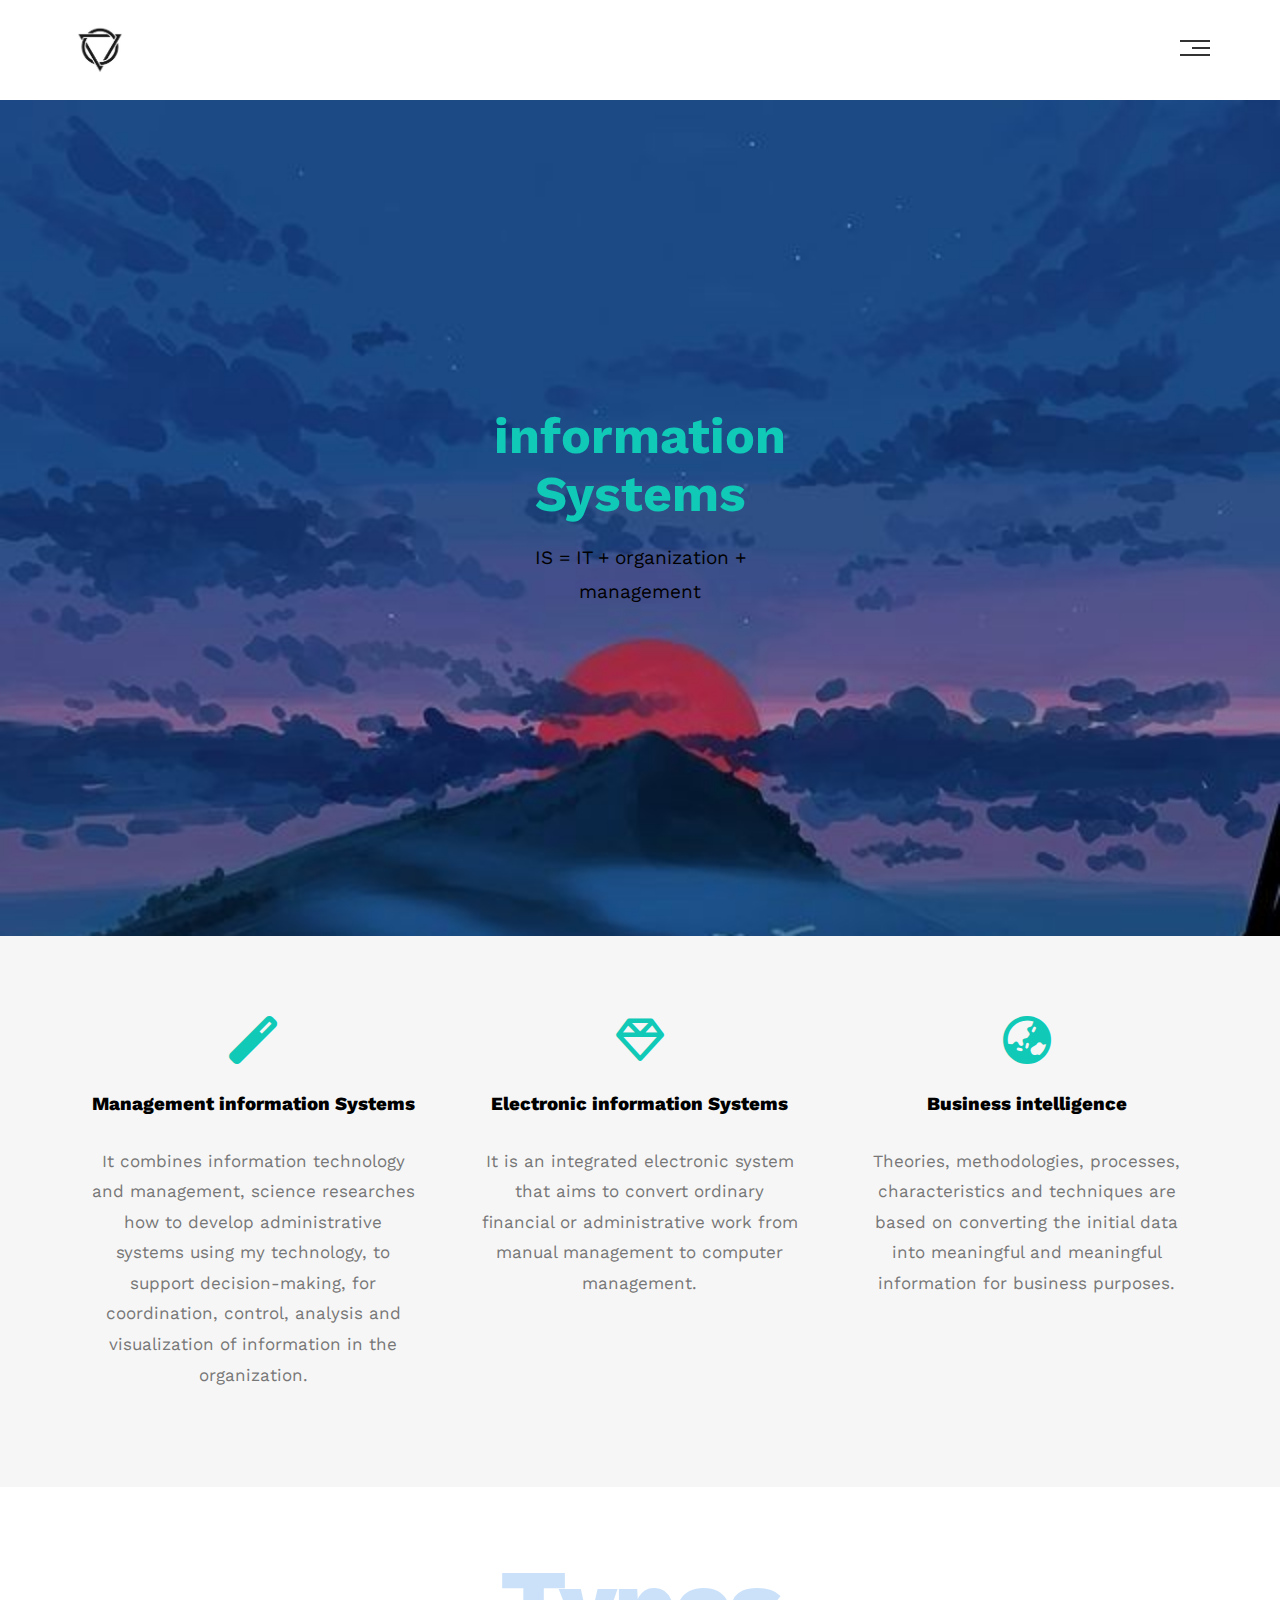
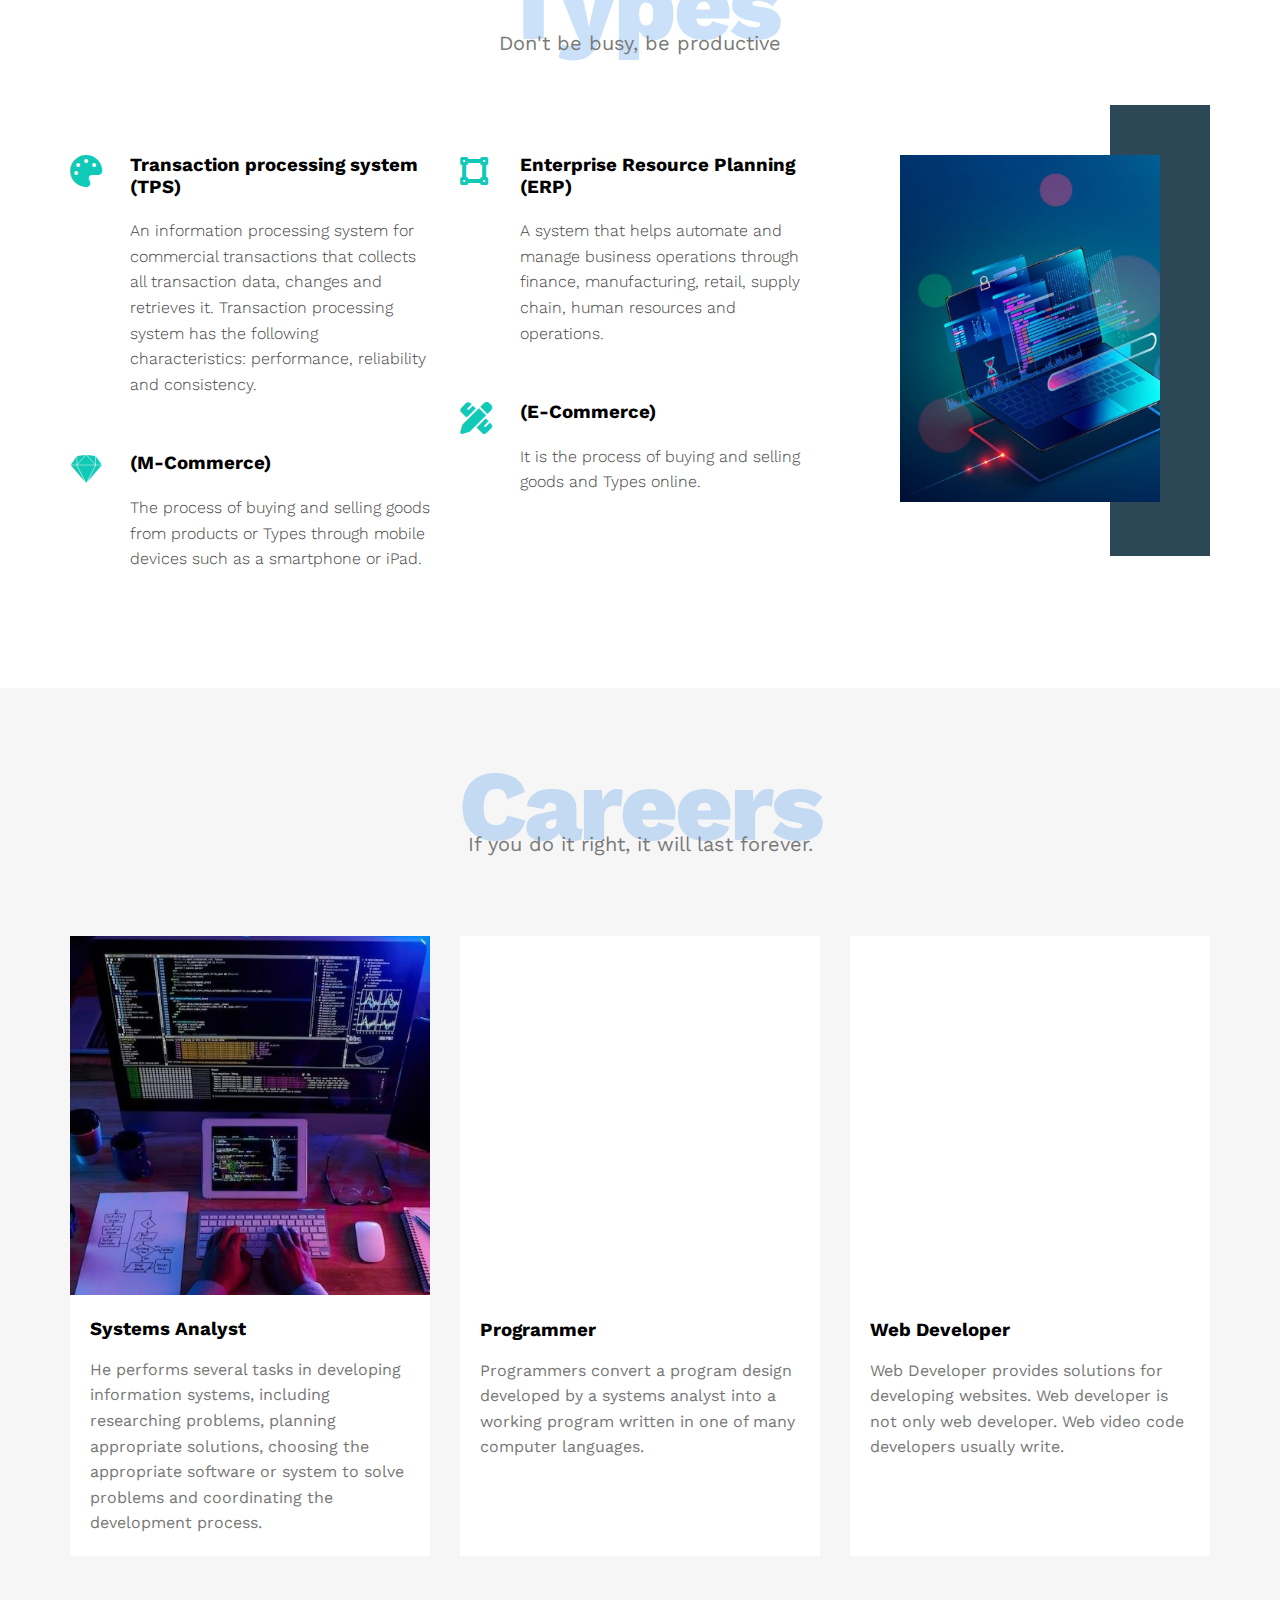
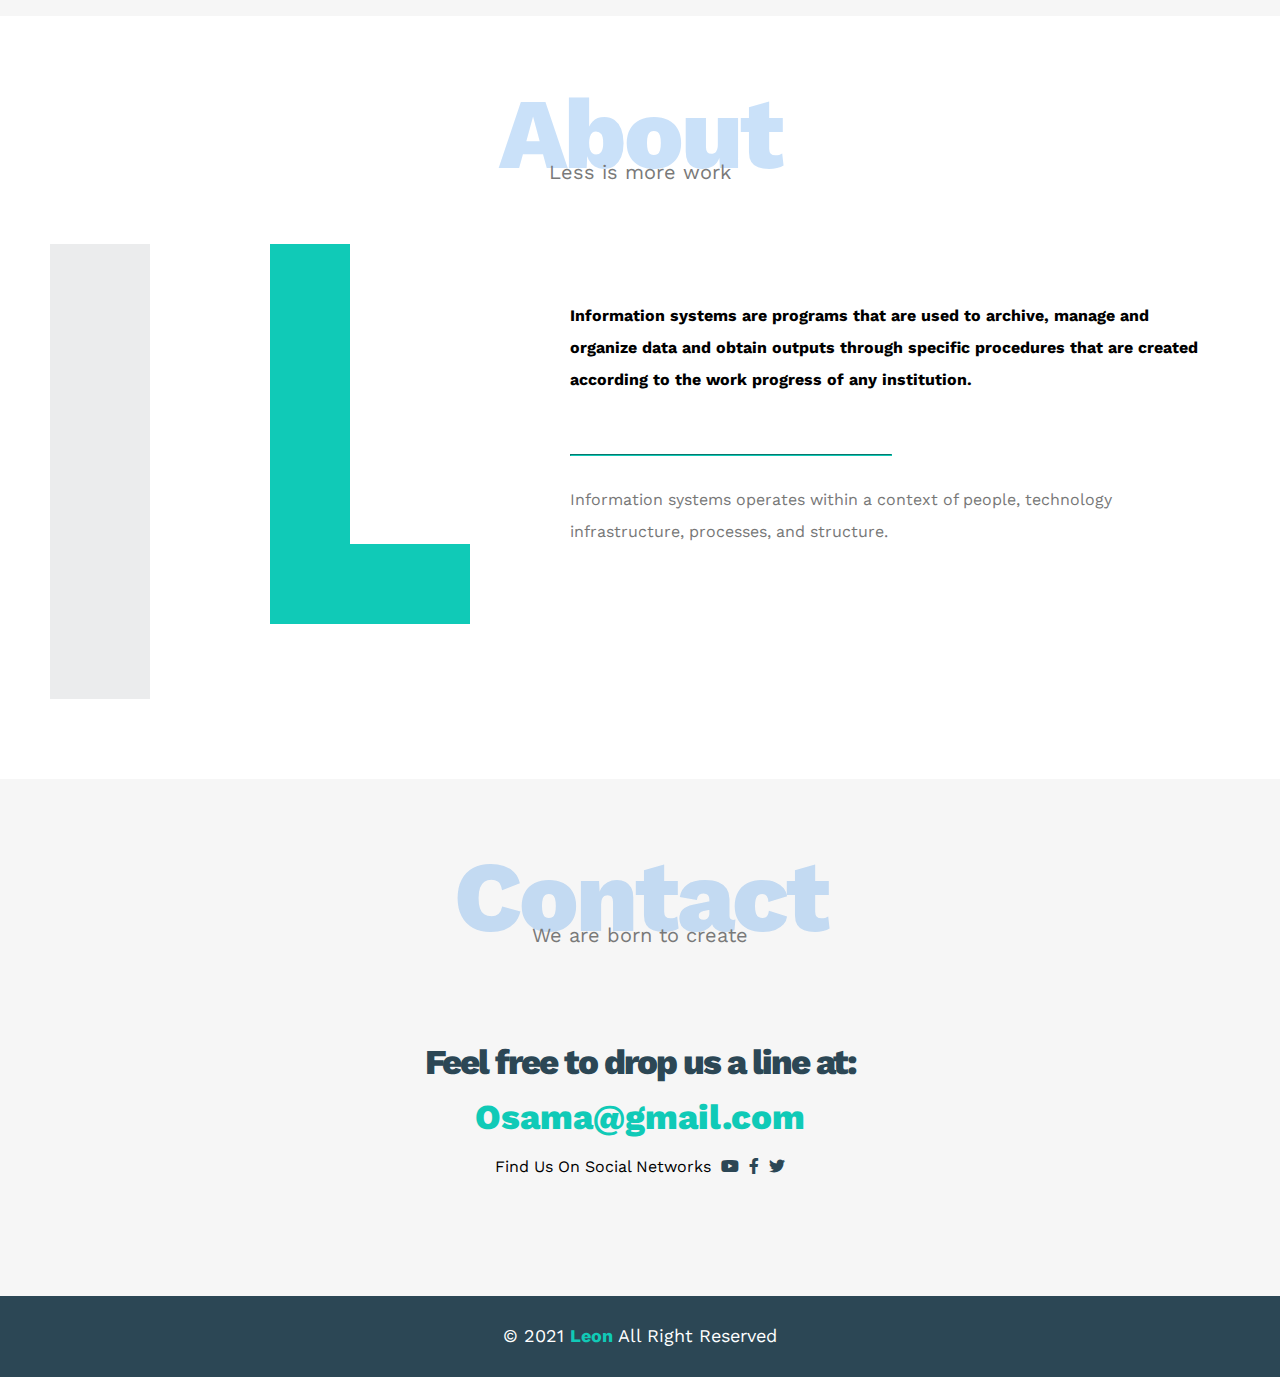
<file: index.html>
<!DOCTYPE html>
<html lang="en">
  <head>
    <meta charset="UTF-8" />
    <meta http-equiv="X-UA-Compatible" content="IE=edge" />
    <meta name="viewport" content="width=device-width, initial-scale=1.0" />
    <title>Leon Template One</title>
    <!-- Main Template CSS File -->
    <link rel="stylesheet" href="css/leon.css" />
    <!-- Render All Elements Normally -->
    <link rel="stylesheet" href="css/normalize.css" />
    <!-- Font Awesome Library -->
    <link rel="stylesheet" href="css/all.min.css" />
    <!-- Google Fonts -->
    <link rel="preconnect" href="https://fonts.gstatic.com" />
    <link
      href="https://fonts.googleapis.com/css2?family=Work+Sans:wght@200;300;400;500;600;700;800&#038;display=swap"
      rel="stylesheet"
    />
  </head>
  <body>
    <!-- Start Header -->
    <div class="header">
      <div class="container">
        <img decoding="async" class="logo" src="images/1-4.jpg" alt="" />
        <!-- folder the icons -->
        <div class="links">
          <span class="icon">
            <span></span>
            <span></span>
            <span></span>
          </span>
          <ul>
            <li><a href="#Types">Types</a></li>
            <li><a href="#Careers">Careers</a></li>
            <li><a href="#about">About</a></li>
            <li><a href="#contact">Contact</a></li>
          </ul>
        </div>
      </div>
    </div>
    <!-- End Header -->
    <!-- Start Landing Section -->
    <div class="landing">
      <div class="intro-text">
        <h1>information Systems</h1>
        <p>IS = IT + organization + management</p>
      </div>
    </div>
    <!-- End Landing Section -->
    <!-- Start Features -->
    <div class="features">
      <div class="container">
        <div class="feat">
          <i class="fas fa-magic fa-3x"></i>
          <h3>Management information Systems </h3>
          <p>It combines information technology and management, science researches how to develop administrative systems using my technology, to support decision-making, for coordination, control, analysis and visualization of information in the organization.
          </p>
        </div>
        <div class="feat">
          <i class="far fa-gem fa-3x"></i>
          <h3>Electronic information Systems</h3>
          <p>It is an integrated electronic system that aims to convert ordinary financial or administrative work from manual management to computer management.
          </p>
        </div>
        <div class="feat">
          <i class="fas fa-globe-asia fa-3x"></i>
          <h3>Business intelligence</h3>
          <p>Theories, methodologies, processes, characteristics and techniques are based on converting the initial data into meaningful and meaningful information for business purposes.
          </p>
        </div>
      </div>
    </div>
    <!-- End Features -->
    <!-- Start Types -->
    <div class="Types" id="Types">
      <div class="container">
        <h2 class="special-heading">Types</h2>
        <p>Don't be busy, be productive</p>
        <!-- colunm 3 -->
        <div class="Types-content">  
          <div class="col">
            <!-- Start Type culonm 1-->
            <div class="typ">
              <i class="fas fa-palette fa-2x"></i>
              <div class="text">
                <h3>Transaction processing system (TPS)</h3>
                <p>
                  An information processing system for commercial transactions that collects all transaction data, changes and retrieves it. 
                  Transaction processing system has the following characteristics: performance, reliability and consistency.
                </p>
              </div>
            </div>
            <div class="typ">
              <i class="fab fa-sketch fa-2x"></i>
              <div class="text">
                <h3>(M-Commerce)</h3>
                <p>
                  The process of buying and selling goods from products or Types through mobile devices 
                  such as a smartphone or iPad.
                </p>
              </div>
            </div>
            <!-- End Type culonm 1 -->
          </div>

          <div class="col">
            <!-- start Type culonm 2-->
            <div class="typ">
              <i class="fas fa-vector-square fa-2x"></i>
              <div class="text">
                <h3>Enterprise Resource Planning (ERP)</h3>
                <p>
                  A system that helps automate and manage business operations through finance,
                  manufacturing, retail, supply chain, human resources and operations.
                </p>
              </div>
            </div>
            <div class="typ">
              <i class="fas fa-pencil-ruler fa-2x"></i>
              <div class="text">
                <h3>(E-Commerce)</h3>
                <p>
                  It is the process of buying and selling goods and Types online.
                </p>
              </div>
            </div>
            <!-- End Type culonm 2-->
          </div>
            <!-- start Type culonm 3 -->

          <div class="col">
            <div class="image image-column">
              <img decoding="async" src="images/3.jpg" alt="" />
            </div>
          </div>
        <!-- End Type culonm 3 -->

        </div>
      </div>
    </div>
    <!-- End Types -->


    <!-- Start Careers -->
    <div class="Careers" id="Careers">
      <div class="container">
        <h2 class="special-heading">Careers</h2>
        <p>If you do it right, it will last forever.</p>
        <div class="Careers-content">
          <div class="card">
            <img decoding="async" src="images/4-1.jpg" alt="" />
            <div class="info">
              <h3>Systems Analyst</h3>
                <p>
                  He performs several tasks in developing information systems, including researching problems, planning appropriate solutions, 
                  choosing the appropriate software or system to solve problems and coordinating the development process.
                </p>
              </div>
          </div>
          <div class="card">
            <img decoding="async" src="images/4-2.jpg" alt="" />
            <div class="info">
              <h3>Programmer</h3>
                <p>
                  Programmers convert a program design developed by a systems
                  analyst into a working program written in one of many computer
                  languages.
                </p>
               </div>
          </div>
          <div class="card">
            <img decoding="async" src="images/4-3.jpeg" alt="" />
            <div class="info">
              <h3>Web Developer</h3>
                <p>
                  Web Developer provides solutions for developing websites. Web developer is not only web developer.
                   Web video code developers usually write.

                </p>
               </div>
          </div>
        </div>
      </div>
    </div>
    <!-- End Careers -->


    <!-- Start About -->
    <div class="about" id="about">
      <div class="container">
        <h2 class="special-heading">About</h2>
        <p>Less is more work</p>
        <div class="about-content">
          <div class="image">
            <img decoding="async" src="images/5.jpeg" alt="" />
          </div>
          <div class="text">
            <p>
              Information systems are programs that are used to archive, manage and organize data and obtain outputs
              through specific procedures that are created according to the work progress of any institution.
            </p>
            <hr />
            <p>
              Information systems operates within a context of people, technology 
              infrastructure, processes, and structure.
            </p>
          </div>
        </div>
      </div>
    </div>
    <!-- End About -->
    <!-- Start Contact -->
    <div class="contact" id="contact">
      <div class="container">
        <h2 class="special-heading">Contact</h2>
        <p>We are born to create</p>
        <div class="info">
          <p class="label">Feel free to drop us a line at:</p>
          <a href="mailto:bhls772318@gmail.com?subject=Contact" class="link">Osama@gmail.com</a>
          <div class="social">
            Find Us On Social Networks
            <i class="fab fa-youtube"></i>
            <i class="fab fa-facebook-f"></i>
            <i class="fab fa-twitter"></i>
          </div>
        </div>
      </div>
    </div>
    <!-- End Contact -->
    <!-- Start Footer -->
    <div class="footer">&copy; 2021 <span>Leon</span> All Right Reserved</div>
    <!-- End Footer -->
  </body>
</html>
</file>
<file: css/leon.css>
/* Start Variables */
:root {
    --main-color: #10cab7;
    --secondary-color: #2c4755;
    --section-padding: 60px;
    --section-background: #f6f6f6;
    --main-duration: 0.5s;
  }
  /* End Variables */
  /* Start Global Rules */
  * {
    -webkit-box-sizing: border-box;
    -moz-box-sizing: border-box;
    box-sizing: border-box;
  }
  html {  /* للتنفل بين ال القوائم*/
    scroll-behavior: smooth;
  }
  body {
    font-family: "Work Sans", sans-serif;
  }
  .container {
    padding-left: 15px;
    padding-right: 15px;
    margin-left: auto;
    margin-right: auto;
  }
  /* Small */
  @media (min-width: 768px) {
    .container {
      width: 750px;
    }
  }
  /* Medium */
  @media (min-width: 992px) {
    .container {
      width: 970px;
    }
  }
  /* Large */
  @media (min-width: 1200px) {
    .container {
      width: 1170px;
    }
  }
  /* End Global Rules */
  /* Start Components */  /* elements of many use  */
  .special-heading {  /* special (Types , abut  ....) */
    color: #0373e336;
    font-size: 100px;
    text-align: center;
    font-weight: 800;
    letter-spacing: -3px; /* space betwine char*/
    margin: 0;
  }
  .special-heading + p {
    margin: -30px 0 0;
    font-size: 20px;
    text-align: center;
    color: #797979;
  }
  @media (max-width: 767px) {
    .special-heading {
      font-size: 60px;
    }
    .special-heading + p {
      margin-top: -20px;
    }
  }
  /* End Components */
  /* Start Header */
  .header {
    padding: 20px;
  }
  .header .container {
    /* space between logo and links */
    display: flex;
    justify-content: space-between;
    align-items: center;
  }
  .header .logo {
    width: 60px;
  }
  .header .links {
    position: relative;
  }
  .header .links:hover .icon span:nth-child(2) {
    width: 100%;  /*mose tos link (line tow width 100) */
  }
              /* span alab */
  .header .links .icon {
    width: 30px;
    display: flex;
    flex-wrap: wrap;
    justify-content: flex-end; /*right to left*/
  }
             /* three line */
  .header .links .icon span {
    background-color: #333;
    margin-bottom: 5px;
    height: 2px;
  }
  .header .links .icon span:first-child {
    width: 100%;
  }
  .header .links .icon span:nth-child(2) {
    width: 60%;
    transition: var(--main-duration);
  }
  .header .links .icon span:last-child {
    width: 100%;
  }
  .header .links ul {
    list-style: none;
    margin: 0;
    padding: 0;
    background-color: #f6f6f6;
    position: absolute;
    right: 0;
    min-width: 200px;
    top: calc(100% + 15px); /* space for sahm */
    display: none;
    z-index: 1;
  }
  .header .links ul::before { /* make sahm */
    content: "";
    border-width: 10px;
    border-style: solid;
    border-color: transparent transparent #f6f6f6 transparent;
    position: absolute;
    right: 5px;
    top: -20px;
  }
  .header .links:hover ul { /* hover mose in links show list */
    display: block;
  }
  .header .links ul li a {  /* list about contact... */
    display: block;
    padding: 15px;
    text-decoration: none; /* remove line down in list */
    color: #333;
    transition: var(--main-duration);
  }
  .header .links ul li a:hover {  /* hover mose in word pading 25 */
    padding-left: 25px;
  }
  .header .links ul li:not(:last-child) a {  /* border for list but not last */
    border-bottom: 1px solid #ddd;
  }
  /* End Header */
  /* Start Landing Section */
  .landing {
    background-image: url(../images/2-5.jpg);
    background-size: cover;
    height: calc(100vh - 64px);
    position: relative;  /* text wast the landing*/
  }
  .landing .intro-text {  /* yost the pag*/
    position: absolute;  
    left: 50%;
    top: 50%;
    text-align: center;
    transform: translate(-50%, -50%);
    width: 320px; /* the p not one line */
    max-width: 100%; /* not out the scrine*/
  }
  .landing .intro-text h1 {
    margin: 0;
    font-weight: bold;
    font-size: 50px;
    color: var(--main-color);
  }
  .landing .intro-text p {
    font-size: 19px;
    line-height: 1.8;
  }
  /* End Landing Section */
  /* Start Features */
  .features {
    padding-top: var(--section-padding);
    padding-bottom: var(--section-padding);
    background-color: var(--section-background);
  }
  .features .container {
    display: grid;
    grid-template-columns: repeat(auto-fill, minmax(300px, 1fr)); /* yoza'a the width to all columns*/
    grid-gap: 20px; /* space betwin columns*/
  }
  .features .feat {
    padding: 20px;
    text-align: center;
  }
  .features .feat i { /* icon */
    color: var(--main-color);
  }
  .features .feat h3 {
    font-weight: 800;  /* extra bold */
    margin: 30px 0;
  }
  .features .feat p {
    line-height: 1.8; /* space betwine line p*/
    color: #777;
    font-size: 17px;
  }
  /* End Features */
  /* Start Types  */
  .Types {
    padding-top: var(--section-padding);
    padding-bottom: var(--section-padding);
  }
  .Types .Types-content {
    display: grid;
    grid-template-columns: repeat(auto-fill, minmax(300px, 1fr));
    grid-gap: 30px;
    margin-top: 100px;
  }
  .Types .Types-content .typ { /* yfsl betwine the culonm */
    display: flex;
    margin-bottom: 40px;
  }
  @media (max-width: 767px) {
    .Types .Types-content .typ {  /* be will tht ba'ath */
      flex-direction: column;
      text-align: center;
    }
  }
  .Types .Types-content .typ i {
    color: var(--main-color);
    flex-basis: 60px; /* or width but this to phone */
  }
  .Types .Types-content .typ .text {
    flex: 1;     /* space betwine icon and text */
  }
  .Types .Types-content .typ .text h3 {
    margin: 0 0 20px;
  }
  .Types .Types-content .typ .text p {
    color: #444;
    font-weight: 300;
    line-height: 1.6;
  }
  .Types .Types-content .image {
    text-align: center;
    position: relative;
  }
  .Types .Types-content .image::before {
    content: "";
    background-color: var(--secondary-color);
    width: 100px;
    height: calc(100% + 100px);
    top: -50px;
    position: absolute;
    right: 0;
    z-index: -1;
  }
  .Types .Types-content .image img {
    width: 260px;
  }
  @media (max-width: 1199px) {
    .image-column {
      display: none; /* tkhtfy the photo in phone*/
    }
  }
  /* End Types  */
  /* Start Careers */
  .Careers {
    padding-top: var(--section-padding);
    padding-bottom: var(--section-padding);
    background-color: var(--section-background);
  }
  .Careers .Careers-content {
    display: grid;
    grid-template-columns: repeat(auto-fill, minmax(300px, 1fr));
    grid-gap: 30px;
    margin-top: 80px;
  }
  .Careers .Careers-content .card {
    background-color: white;
  }
  .Careers .Careers-content .card img {
    max-width: 100%;
  }
  .Careers .Careers-content .card .info {
    padding: 20px;
  }
  .Careers .Careers-content .card .info h3 {
    margin: 0;
  }
  .Careers .Careers-content .card .info p {
    color: #777;
    line-height: 1.6;
    margin-bottom: 0;
  }
  /* End Careers */
  /* Start About */
  .about {
    padding-top: var(--section-padding);
    padding-bottom: calc(var(--section-padding) + 60px);
  }
  .about .about-content {
    margin-top: 100px;
    display: flex;
    flex-wrap: wrap;
    justify-content: space-between;
  }
  @media (max-width: 991px) {
    .about .about-content {
      flex-direction: column;
      text-align: center;
    }
  }
  .about .about-content .image {
    position: relative;
    width: 250px;
    height: 375px;
  }
  @media (max-width: 991px) {
    .about .about-content .image {
      margin: 0 auto 60px;
    }
  }
  .about .about-content .image::before {  /* llamod */
    content: "";
    position: absolute;
    background-color: #ebeced;
    width: 100px;
    height: calc(100% + 80px);
    top: -40px;
    left: -20px;
    z-index: -1;
  }
  .about .about-content .image::after {  /* char (L) */ 
    top: -40px;
    content: "";
    position: absolute;
    width: 120px;
    height: 300px;
    border-left: 80px solid var(--main-color);
    border-bottom: 80px solid var(--main-color);
    z-index: -1;
    right: -150px;
  }
  @media (max-width: 991px) {
    .about .about-content .image::before,
    .about .about-content .image::after {
      display: none;
    }
  }
  .about .about-content .image img {
    max-width: 100%;
  }
  .about .about-content .text {
    flex-basis: calc(100% - 500px); /* text jnb the image */
  }
  .about .about-content .text p:first-of-type {
    font-weight: bold;
    line-height: 2;
    margin-bottom: 50px;
  }
  .about .about-content .text hr {
    width: 50%;
    display: inline-block;
    border-color: var(--main-color);
  }
  .about .about-content .text p:last-of-type {
    line-height: 2;
    color: #777;
  }
  /* End About */
  /* Start Contact */
  .contact {
    padding-top: var(--section-padding);
    padding-bottom: var(--section-padding);
    background-color: var(--section-background);
  }
  .contact .info {
    padding-top: var(--section-padding);
    padding-bottom: var(--section-padding);
    text-align: center;
  }
  .contact .info .label {
    font-size: 35px;
    font-weight: 800;
    color: var(--secondary-color);
    letter-spacing: -2px;
    margin-bottom: 15px;
  }
  .contact .info .link {
    display: block;
    font-size: 35px;
    font-weight: 800;
    color: var(--main-color);
    text-decoration: none;
  }
  .contact .info .social {
    display: flex;
    justify-content: center;
    margin-top: 20px;
    font-size: 16px;
  }
  .contact .info .social i {
    margin-left: 10px;
    color: var(--secondary-color);
  }
  @media (max-width: 767px) {
    .contact .info .label,
    .contact .info .link {
      font-size: 25px;
    }
  }
  /* End Contact */
  /* Start Footer */
  .footer {
    background-color: var(--secondary-color);
    color: white;
    padding: 30px 10px;
    text-align: center;
    font-size: 18px;
  }
  .footer span {
    font-weight: bold;
    color: var(--main-color);
  }
  /* End Footer */
</file>
